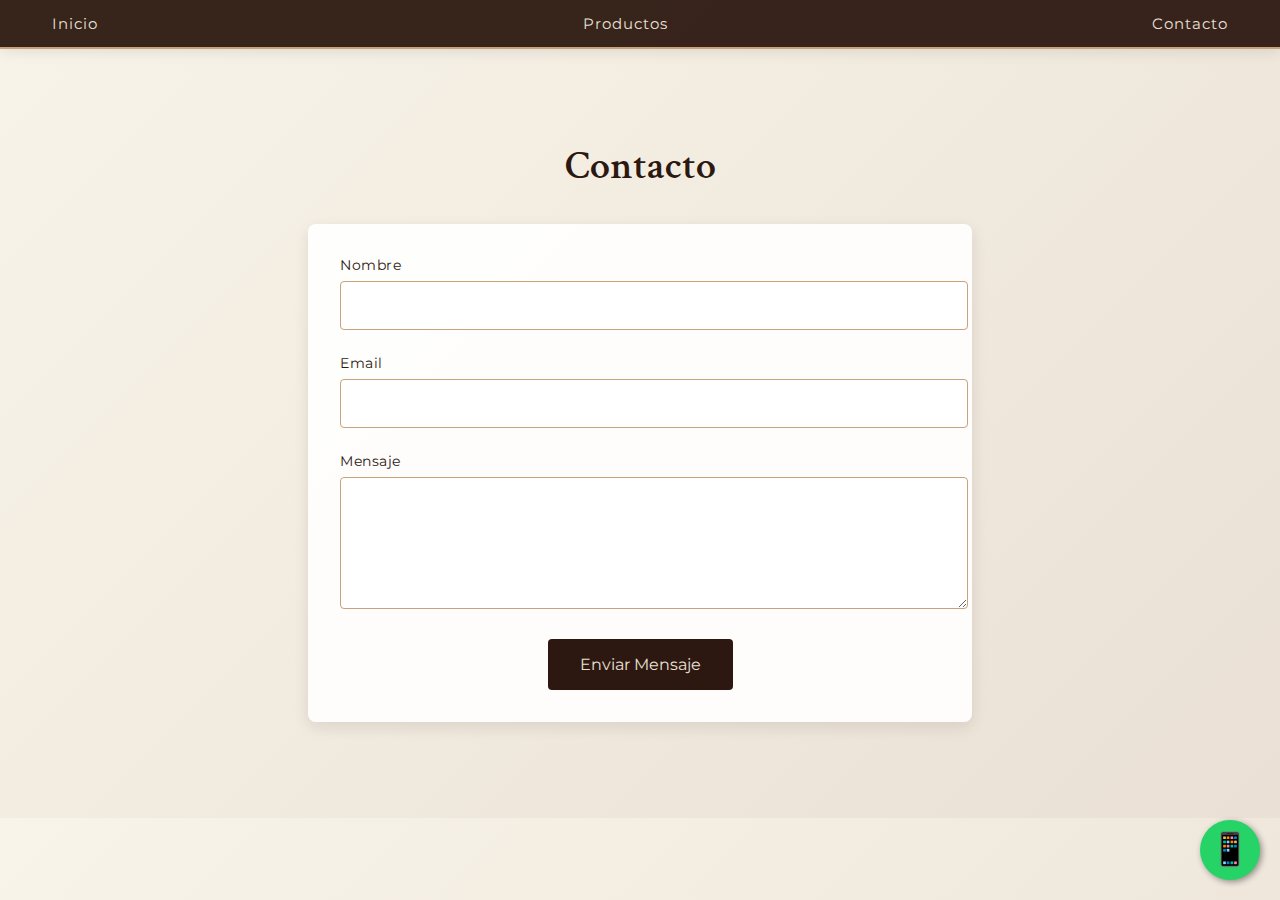
<file: contacto.html>
<!DOCTYPE html>
<html lang="es">
<head>
    <meta charset="UTF-8">
    <meta name="viewport" content="width=device-width, initial-scale=1.0">
    <link rel="icon" href="data:image/svg+xml,<svg xmlns=%22http://www.w3.org/2000/svg%22 viewBox=%220 0 100 100%22><text y=%22.9em%22 font-size=%2290%22>🌳</text></svg>">
    <link href="https://fonts.googleapis.com/css2?family=Crimson+Text:wght@400;600&family=Montserrat:wght@400;500&display=swap" rel="stylesheet">
    <link rel="stylesheet" href="css/styles.css">
    <title>Bosque Madera - Contacto</title>
</head>
<body>
    <nav class="menu">
        <a href="index.html">Inicio</a>
        <a href="productos.html">Productos</a>
        <a href="contacto.html">Contacto</a>
    </nav>
    <div class="contenido">
        <h1>Contacto</h1>
        <div class="formulario-contacto">
            <form>
                <div class="campo">
                    <label for="nombre">Nombre</label>
                    <input type="text" id="nombre" required>
                </div>
                <div class="campo">
                    <label for="email">Email</label>
                    <input type="email" id="email" required>
                </div>
                <div class="campo">
                    <label for="mensaje">Mensaje</label>
                    <textarea id="mensaje" rows="5" required></textarea>
                </div>
                <button type="submit">Enviar Mensaje</button>
            </form>
        </div>
    </div>
    <a href="https://wa.me/5493515181982" class="whatsapp-btn" target="_blank">
        📱
    </a>
</body>
</html>
</file>
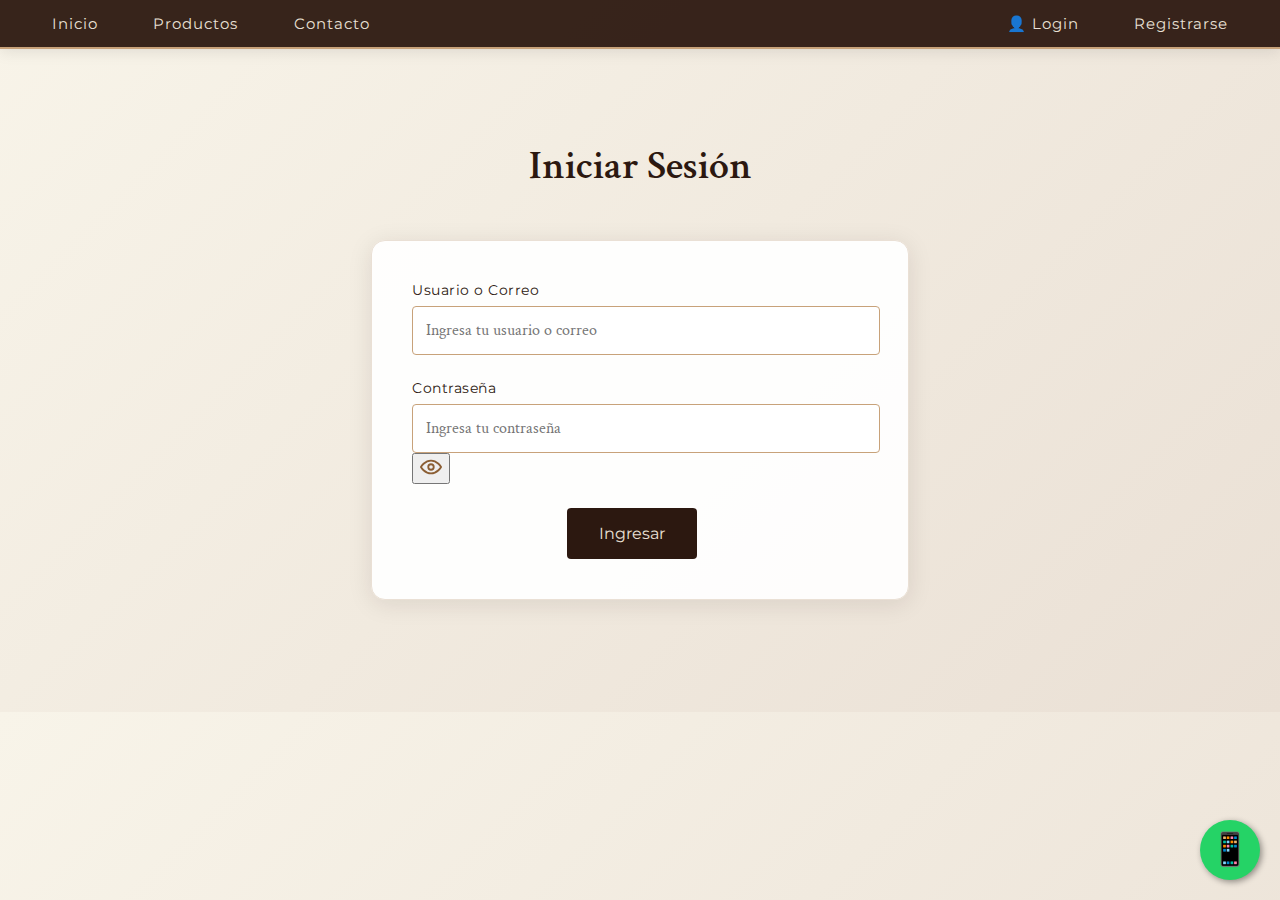
<file: login.html>
<!DOCTYPE html>
<html lang="es">
<head>
    <meta charset="UTF-8">
    <meta name="viewport" content="width=device-width, initial-scale=1.0">
    <link rel="icon" href="data:image/svg+xml,<svg xmlns=%22http://www.w3.org/2000/svg%22 viewBox=%220 0 100 100%22><text y=%22.9em%22 font-size=%2290%22>🌳</text></svg>">
    <link rel="stylesheet" href="css/styles.css">
    <link href="https://fonts.googleapis.com/css2?family=Crimson+Text:wght@400;600&family=Montserrat:wght@400;500&display=swap" rel="stylesheet">
    <title>Bosque Madera - Login</title>
    <style>
    .login-ajustada {
        background: rgba(255,255,255,0.92);
        border-radius: 14px;
        box-shadow: 0 4px 24px rgba(44,24,16,0.10);
        border: 1.5px solid #eae0d5;
        padding: 2.5em 3.5em 2.5em 2.5em;
    }
</style>
</head>
<body>
    <nav class="menu">
        <div class="menu-left">
            <a href="index.html">Inicio</a>
            <a href="productos.html">Productos</a>
            <a href="contacto.html">Contacto</a>
        </div>
        <div class="menu-right">
            <a href="login.html">👤 Login</a>
            <a href="registro.html">Registrarse</a>
        </div>
    </nav>
    <div class="contenido">
        <h1>Iniciar Sesión</h1>
        <form class="formulario-contacto login-ajustada" style="max-width:440px; margin: 3em auto;">
            <div class="campo">
                <label for="user">Usuario o Correo</label>
                <input type="text" id="user" name="user" placeholder="Ingresa tu usuario o correo" required>
            </div>
            <div class="campo">
                <label for="password">Contraseña</label>
                <div class="password-wrapper">
                    <input type="password" id="password" name="password" placeholder="Ingresa tu contraseña" required>
                    <button type="button" class="show-pass-btn" onclick="togglePasswordLogin()" tabindex="-1" aria-label="Mostrar contraseña">
                        <svg xmlns="http://www.w3.org/2000/svg" width="22" height="22" viewBox="0 0 24 24" fill="none" stroke="#8b5e34" stroke-width="2" stroke-linecap="round" stroke-linejoin="round"><path d="M1 12s4-7 11-7 11 7 11 7-4 7-11 7-11-7-11-7z"></path><circle cx="12" cy="12" r="3"></circle></svg>
                    </button>
                </div>
            </div>
            <button type="submit">Ingresar</button>
        </form>
    </div>
    <a href="https://wa.me/5493515181982" class="whatsapp-btn" target="_blank">
        📱
    </a>
    <script>
        function togglePasswordLogin() {
            const pass = document.getElementById('password');
            pass.type = pass.type === 'password' ? 'text' : 'password';
        }
    </script>
</body>
</html>
</file>
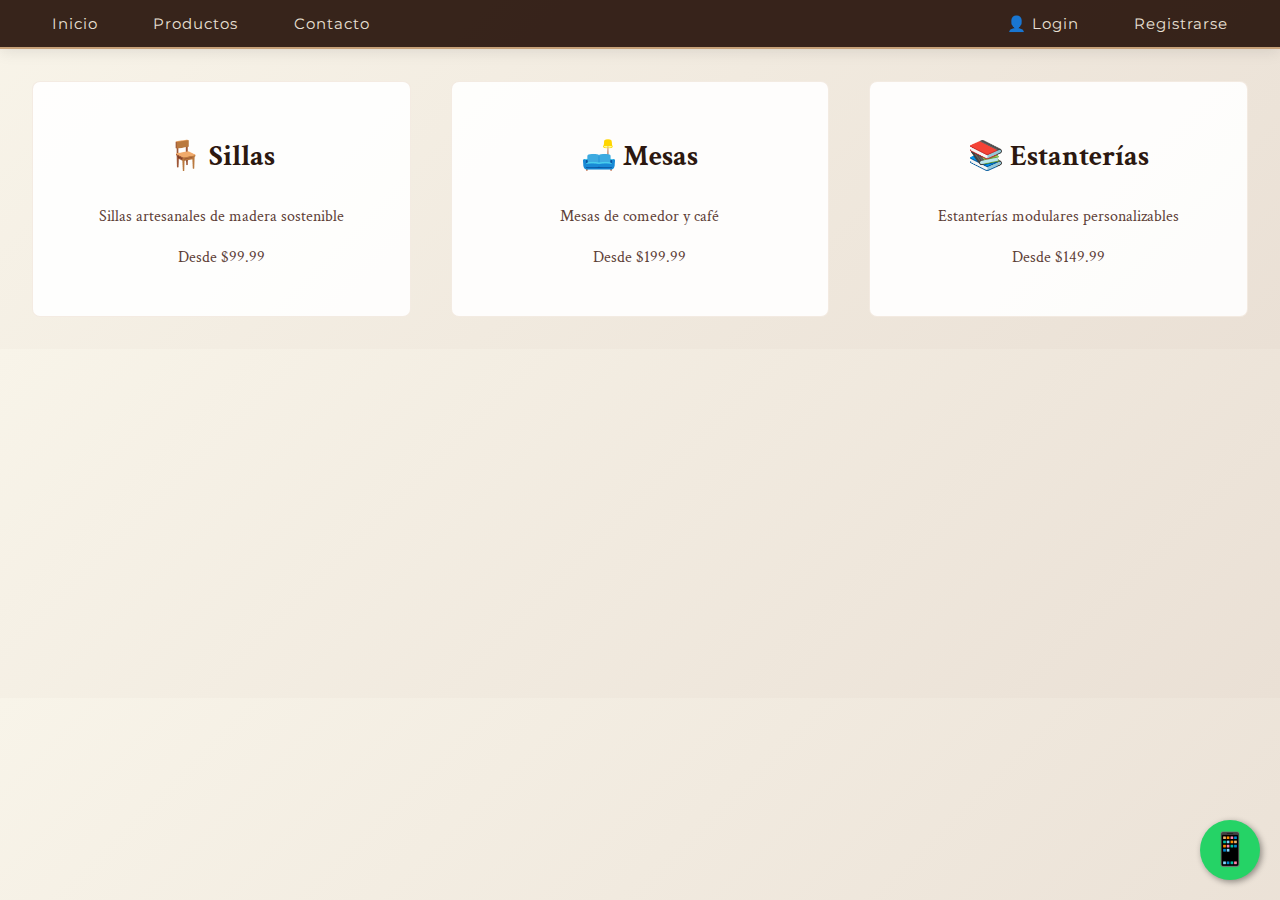
<file: productos.html>
<!DOCTYPE html>
<html lang="es">
<head>
    <meta charset="UTF-8">
    <meta name="viewport" content="width=device-width, initial-scale=1.0">
    <link rel="icon" href="data:image/svg+xml,<svg xmlns=%22http://www.w3.org/2000/svg%22 viewBox=%220 0 100 100%22><text y=%22.9em%22 font-size=%2290%22>🌳</text></svg>">
    <link href="https://fonts.googleapis.com/css2?family=Crimson+Text:wght@400;600&family=Montserrat:wght@400;500&display=swap" rel="stylesheet">
    <link rel="stylesheet" href="css/styles.css">
    <title>Bosque Madera - Productos</title>
</head>
<body>
    <nav class="menu">
        <div class="menu-left">
            <a href="index.html">Inicio</a>
            <a href="productos.html">Productos</a>
            <a href="contacto.html">Contacto</a>
        </div>
        <div class="menu-right">
            <a href="login.html">👤 Login</a>
            <a href="registro.html">Registrarse</a>
        </div>
    </nav>
    <div class="productos">
        <div class="producto">
            <h2>🪑 Sillas</h2>
            <p>Sillas artesanales de madera sostenible</p>
            <p>Desde $99.99</p>
        </div>
        <div class="producto">
            <h2>🛋️ Mesas</h2>
            <p>Mesas de comedor y café</p>
            <p>Desde $199.99</p>
        </div>
        <div class="producto">
            <h2>📚 Estanterías</h2>
            <p>Estanterías modulares personalizables</p>
            <p>Desde $149.99</p>
        </div>
    </div>
    <a href="https://wa.me/5493515181982" class="whatsapp-btn" target="_blank">
        📱
    </a>
</body>
</html>
</file>
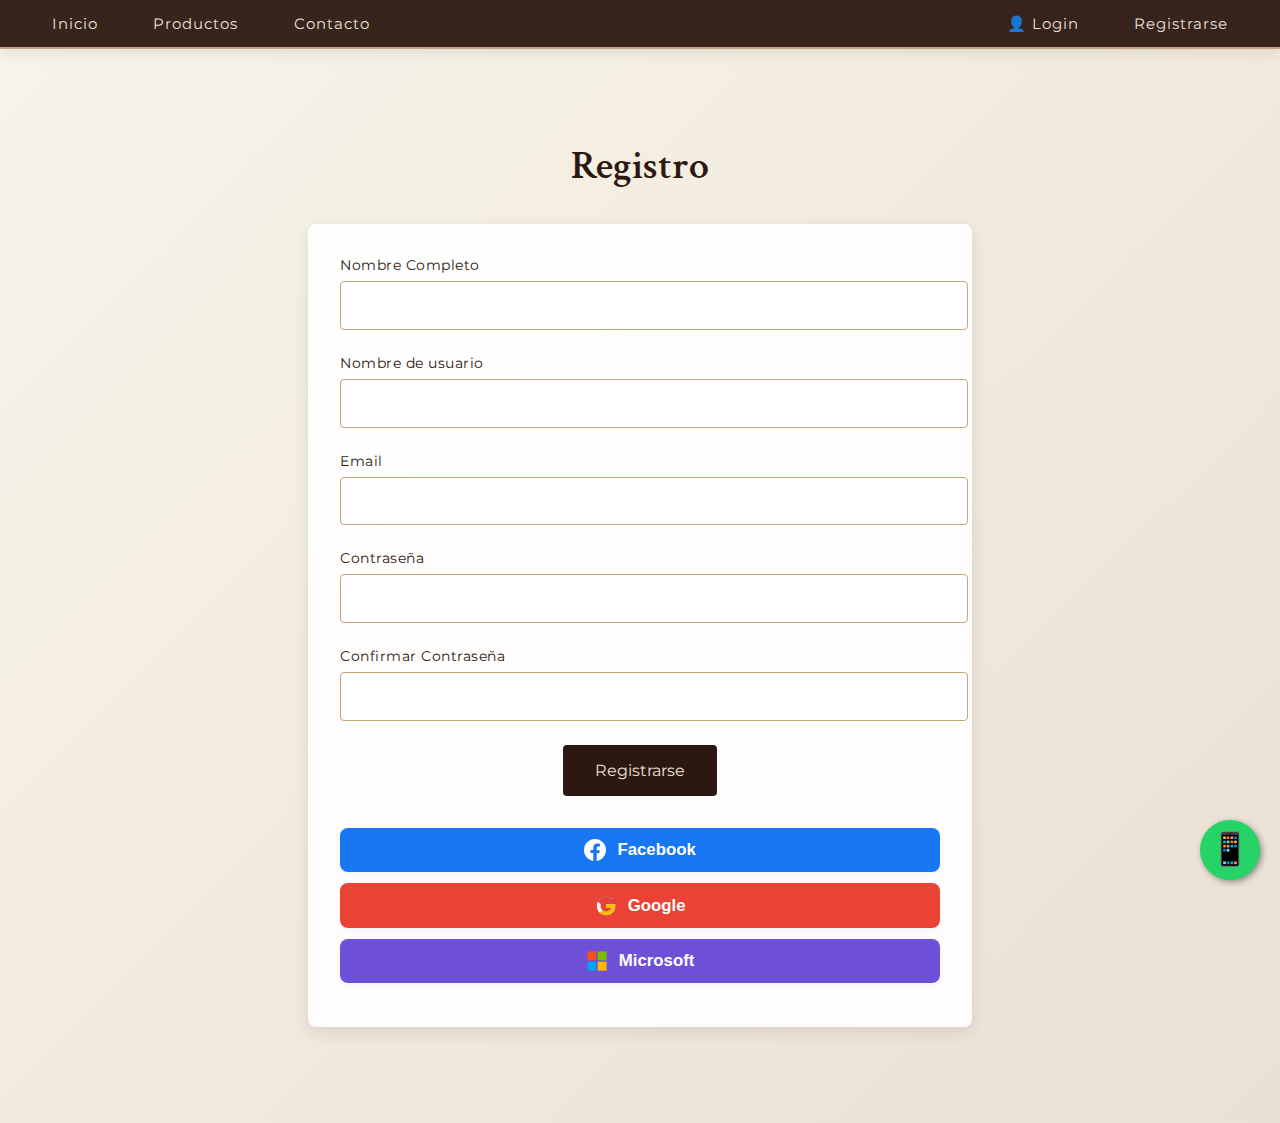
<file: registro.html>
<!DOCTYPE html>
<html lang="es">
<head>
    <meta charset="UTF-8">
    <meta name="viewport" content="width=device-width, initial-scale=1.0">
    <link rel="icon" href="data:image/svg+xml,<svg xmlns=%22http://www.w3.org/2000/svg%22 viewBox=%220 0 100 100%22><text y=%22.9em%22 font-size=%2290%22>🌳</text></svg>">
    <link rel="stylesheet" href="css/styles.css">
    <link href="https://fonts.googleapis.com/css2?family=Crimson+Text:wght@400;600&family=Montserrat:wght@400;500&display=swap" rel="stylesheet">
    <title>Bosque Madera - Registro</title>
    <style>
        .registro-ajustada {
            background: rgba(255,255,255,0.92);
            border-radius: 14px;
            box-shadow: 0 4px 24px rgba(44,24,16,0.10);
            border: 1.5px solid #eae0d5;
            padding: 2.5em 2.5em 2.5em 2.5em;
            max-width: 440px;
            margin: 3em auto;
        }
        .social-login {
            margin-top: 2rem;
            text-align: center;
        }
        .social-title {
            margin-bottom: 1rem;
            color: #888;
            font-size: 1rem;
        }
        .social-btn {
            display: flex;
            align-items: center;
            justify-content: center;
            width: 100%;
            margin-bottom: 0.7rem;
            padding: 0.7rem;
            border: none;
            border-radius: 8px;
            font-size: 1.05rem;
            font-weight: 600;
            cursor: pointer;
            transition: background 0.2s, box-shadow 0.2s;
            box-shadow: 0 2px 8px rgba(0,0,0,0.04);
        }
        .social-btn .emoji {
            font-size: 1.3rem;
            margin-right: 0.7rem;
        }
        .facebook {
            background: #1877f2;
            color: #fff;
        }
        .facebook:hover {
            background: #145db2;
        }
        .google {
            background: #ea4335;
            color: #fff;
        }
        .google:hover {
            background: #c23321;
        }
        .microsoft {
            background: #6e4fd7;
            color: #fff;
        }
        .microsoft:hover {
            background: #4b2fa3;
        }
        .password-wrapper {
            position: relative;
            display: flex;
            align-items: center;
        }
        .password-wrapper input {
            flex: 1;
        }
        .show-pass-btn {
            background: none;
            border: none;
            position: absolute;
            right: 10px;
            font-size: 1.2rem;
            cursor: pointer;
            color: #f7971e;
            padding: 0 0.2rem;
        }
        .show-pass-btn:active {
            color: #b97a16;
        }
    </style>
</head>
<body>
    <nav class="menu">
        <div class="menu-left">
            <a href="index.html">Inicio</a>
            <a href="productos.html">Productos</a>
            <a href="contacto.html">Contacto</a>
        </div>
        <div class="menu-right">
            <a href="login.html">👤 Login</a>
            <a href="registro.html">Registrarse</a>
        </div>
    </nav>
    <div class="contenido">
        <h1>Registro</h1>
        <div class="formulario-contacto">
            <form>
                <div class="campo">
                    <label for="nombre">Nombre Completo</label>
                    <input type="text" id="nombre" required>
                </div>
                <div class="campo">
                    <label for="usuario">Nombre de usuario</label>
                    <input type="text" id="usuario" required>
                </div>
                <div class="campo">
                    <label for="email">Email</label>
                    <input type="email" id="email" required>
                </div>
                <div class="campo">
                    <label for="password">Contraseña</label>
                    <input type="password" id="password" required>
                </div>
                <div class="campo">
                    <label for="confirm-password">Confirmar Contraseña</label>
                    <input type="password" id="confirm-password" required>
                </div>
                <button type="submit">Registrarse</button>
            <div class="social-login">
                <button class="social-btn facebook" type="button">
                    <span class="emoji" style="margin-right:0.7rem;display:flex;align-items:center;">
                        <svg xmlns="http://www.w3.org/2000/svg" width="22" height="22" viewBox="0 0 32 32"><path fill="#fff" d="M32 16.078C32 7.207 24.836 0 16 0S0 7.207 0 16.078c0 8.016 5.852 14.66 13.5 15.828V20.438h-4.063v-4.36H13.5v-3.328c0-4.021 2.393-6.25 6.063-6.25c1.75 0 3.578.313 3.578.313v3.938h-2.016c-1.988 0-2.609 1.238-2.609 2.508v3.02h4.438l-.711 4.36h-3.727v11.468C26.148 30.738 32 24.094 32 16.078"/></svg>
                    </span> Facebook
                </button>
                <button class="social-btn google" type="button">
                    <span class="emoji" style="margin-right:0.7rem;display:flex;align-items:center;">
                        <svg xmlns="http://www.w3.org/2000/svg"  width="22" height="22" viewBox="0 0 48 48"><g><path fill="#fff" d="M44.5 20H24v8.5h11.7C34.7 32.6 29.8 36 24 36c-6.6 0-12-5.4-12-12s5.4-12 12-12c3.1 0 5.9 1.2 8 3.1l6.4-6.4C34.5 6.2 29.5 4 24 4C12.9 4 4 12.9 4 24s8.9 20 20 20c10.1 0 19.2-7.7 19.9-17.5c.1-.8.1-1.7.1-2.5z"/><path fill="#4285F4" d="M6.3 14.7l7 5.1C15.5 16.1 19.4 13 24 13c3.1 0 5.9 1.2 8 3.1l6.4-6.4C34.5 6.2 29.5 4 24 4C15.6 4 8.1 9.8 6.3 14.7z"/><path fill="#34A853" d="M24 44c5.6 0 10.7-2.1 14.6-5.7l-7-5.7C29.8 36 24 36 19.7 32.6l-6.4 6.4C13.5 41.8 18.5 44 24 44z"/><path fill="#FBBC05" d="M44.5 20H24v8.5h11.7c-1.1 3.1-4.7 7.5-11.7 7.5c-3.1 0-5.9-1.2-8-3.1l-6.4 6.4C13.5 41.8 18.5 44 24 44c10.1 0 19.2-7.7 19.9-17.5c.1-.8.1-1.7.1-2.5z"/><path fill="#EA4335" d="M6.3 14.7l7 5.1C15.5 16.1 19.4 13 24 13c3.1 0 5.9 1.2 8 3.1l6.4-6.4C34.5 6.2 29.5 4 24 4C15.6 4 8.1 9.8 6.3 14.7z"/></g></svg>
                    </span> Google
                </button>
                <button class="social-btn microsoft" type="button">
                    <span class="emoji" style="margin-right:0.7rem;display:flex;align-items:center;">
                        <svg xmlns="http://www.w3.org/2000/svg" width="22" height="22" viewBox="0 0 32 32"><rect x="2" y="2" width="13" height="13" fill="#F25022"/><rect x="17" y="2" width="13" height="13" fill="#7FBA00"/><rect x="2" y="17" width="13" height="13" fill="#00A4EF"/><rect x="17" y="17" width="13" height="13" fill="#FFB900"/></svg>
                    </span> Microsoft
                </button>
            </div>
            
            </form>
        </div>
    </div>
    <a href="https://wa.me/5493515181982" class="whatsapp-btn" target="_blank">
        📱
    </a>
    <script>
        function togglePasswordRegistro(id) {
            const pass = document.getElementById(id);
            pass.type = pass.type === 'password' ? 'text' : 'password';
        }
    </script>
</body>
</html>
</file>
<file: css/styles.css>
body {
    background: linear-gradient(135deg, #f8f4e9 0%, #eae0d5 100%);
    font-family: 'Crimson Text', Georgia, serif;
    margin: 0;
    padding: 0;
    color: #2c1810;
}

.menu {
    background-color: rgba(44, 24, 16, 0.95);
    padding: 0.5em 2em; /* Añadido padding horizontal */
    text-align: center;
    border-bottom: 2px solid #c8a27a;
    box-shadow: 0 2px 15px rgba(0, 0, 0, 0.1);
    display: flex;
    align-items: center;
    justify-content: space-between; /* Cambiado de center a space-between */
}

.menu-left {
    display: flex;
    gap: 1em;
}

.menu-right {
    display: flex;
    gap: 1em;
}

.menu a {
    color: #eae0d5;
    text-decoration: none;
    padding: 0.4em 0.8em;  /* Reducido de 0.5em 1em */
    margin: 0 0.5em;      /* Reducido de 0 0.8em */
    border-radius: 2px;
    transition: all 0.3s ease;
    position: relative;
    font-family: 'Montserrat', sans-serif;
    font-size: 0.95em;
    letter-spacing: 1px;
}

.menu a::after {
    content: '';
    position: absolute;
    width: 0;
    height: 2px;
    bottom: 0;
    left: 50%;
    background-color: #c8a27a;
    transition: all 0.3s ease;
}

.menu a:hover::after {
    width: 80%;
    left: 10%;
}

.menu a:hover {
    color: #c8a27a;
}

.menu-login {
    margin-left: 0;  /* Eliminado el auto margin */
    padding: 0.4em 0.8em;
}

.menu-login a {
    display: inline-flex;  /* Cambiado a inline-flex */
    align-items: center;
    gap: 5px;
}

.contenido {
    text-align: center;
    padding: 4em 2em;
    max-width: 1200px;
    margin: 0 auto;
}

.contenido h1 {
    color: #2c1810;
    font-size: 2.5em;
    margin-bottom: 0.5em;
    font-weight: 600;
}

.contenido p {
    color: #5d4037;
    line-height: 1.8;
    font-size: 1.1em;
}

.arbol {
    font-size: 4em;
    animation: suaveMecer 3s ease-in-out infinite;
    margin-bottom: 1em;
}

@keyframes suaveMecer {
    0%, 100% { transform: rotate(-5deg); }
    50% { transform: rotate(5deg); }
}

.productos {
    display: grid;
    grid-template-columns: repeat(auto-fit, minmax(280px, 1fr));
    gap: 2.5em;
    padding: 2em;
}

.producto {
    background: rgba(255, 255, 255, 0.9);
    padding: 2em;
    border-radius: 8px;
    text-align: center;
    transition: all 0.3s ease;
    border: 1px solid rgba(200, 162, 122, 0.2);
    position: relative;
    overflow: hidden;
}

.producto::before {
    content: '';
    position: absolute;
    top: 0;
    left: 0;
    right: 0;
    height: 4px;
    background: linear-gradient(90deg, #c8a27a, #8b5e34);
    transform: scaleX(0);
    transition: transform 0.3s ease;
}

.producto:hover {
    transform: translateY(-5px);
    box-shadow: 0 10px 20px rgba(44, 24, 16, 0.1);
}

.producto:hover::before {
    transform: scaleX(1);
}

.producto h2 {
    color: #2c1810;
    font-family: 'Crimson Text', serif;
    margin-bottom: 1em;
    font-size: 1.8em;
}

.producto p {
    color: #5d4037;
    line-height: 1.6;
    margin-bottom: 0.8em;
}

/* Estilos para el formulario de contacto */
.formulario-contacto {
    max-width: 600px;
    margin: 2em auto;
    padding: 2em;
    background: rgba(255, 255, 255, 0.9);
    border-radius: 8px;
    box-shadow: 0 5px 15px rgba(44, 24, 16, 0.1);
}

.campo {
    margin-bottom: 1.5em;
    text-align: left;
}

.campo label {
    display: block;
    margin-bottom: 0.5em;
    color: #2c1810;
    font-family: 'Montserrat', sans-serif;
    font-size: 0.9em;
    letter-spacing: 0.5px;
}

.campo input, .campo textarea {
    width: 100%;
    padding: 0.8em;
    border: 1px solid #c8a27a;
    border-radius: 4px;
    background: rgba(255, 255, 255, 0.9);
    font-family: 'Crimson Text', serif;
    font-size: 1em;
    color: #5d4037;
    transition: border-color 0.3s ease;
}

.campo input:focus, .campo textarea:focus {
    outline: none;
    border-color: #8b5e34;
    box-shadow: 0 0 5px rgba(139, 94, 52, 0.2);
}

button[type="submit"] {
    background: #2c1810;
    color: #eae0d5;
    border: none;
    padding: 1em 2em;
    font-family: 'Montserrat', sans-serif;
    font-size: 1em;
    border-radius: 4px;
    cursor: pointer;
    transition: all 0.3s ease;
}

button[type="submit"]:hover {
    background: #8b5e34;
    transform: translateY(-2px);
}

/* Estilos para el botón de WhatsApp */
.whatsapp-btn {
    position: fixed;
    bottom: 20px;
    right: 20px;
    background-color: #25D366;
    color: white;
    width: 60px;
    height: 60px;
    border-radius: 50%;
    display: flex;
    align-items: center;
    justify-content: center;
    font-size: 2em;
    box-shadow: 2px 2px 6px rgba(0,0,0,0.4);
    transition: all 0.3s ease;
    z-index: 1000;
    text-decoration: none;
}

.whatsapp-btn:hover {
    transform: scale(1.1);
    box-shadow: 2px 2px 10px rgba(0,0,0,0.3);
}

.banner {
    width: 100%;
    height: 400px;
    background-image: url('../img/Foto2.png');  /* Ajustado para una ruta relativa */
    background-size: cover;
    background-position: center;
    background-repeat: no-repeat;
    position: relative;
    display: flex;
    align-items: center;
    justify-content: center;
}

.banner-content {
    position: relative;
    z-index: 1;
    color: white;
    text-align: center;
    padding: 0 2em;
    max-width: 800px;
}

.banner-content h1 {
    color: white;
    text-shadow: 2px 2px 4px rgba(0, 0, 0, 0.5);
    margin-bottom: 0.5em;
}

.banner-content p {
    color: white;
    text-shadow: 1px 1px 3px rgba(0, 0, 0, 0.5);
    font-size: 1.2em;
    margin-bottom: 1em;
}

.banner::after {
    content: '';
    position: absolute;
    top: 0;
    left: 0;
    right: 0;
    bottom: 0;
    background: rgba(0, 0, 0, 0.4); /* Oscurecido un poco más para mejor contraste */
}

/* Nueva paleta de colores usada:
- #f8f4e9 (Crema claro para fondo)
- #eae0d5 (Beige suave)
- #c8a27a (Marrón cálido medio)
- #8b5e34 (Marrón cálido oscuro)
- #2c1810 (Marrón muy oscuro para texto)
- #5d4037 (Marrón medio para texto secundario)
*/
</file>
